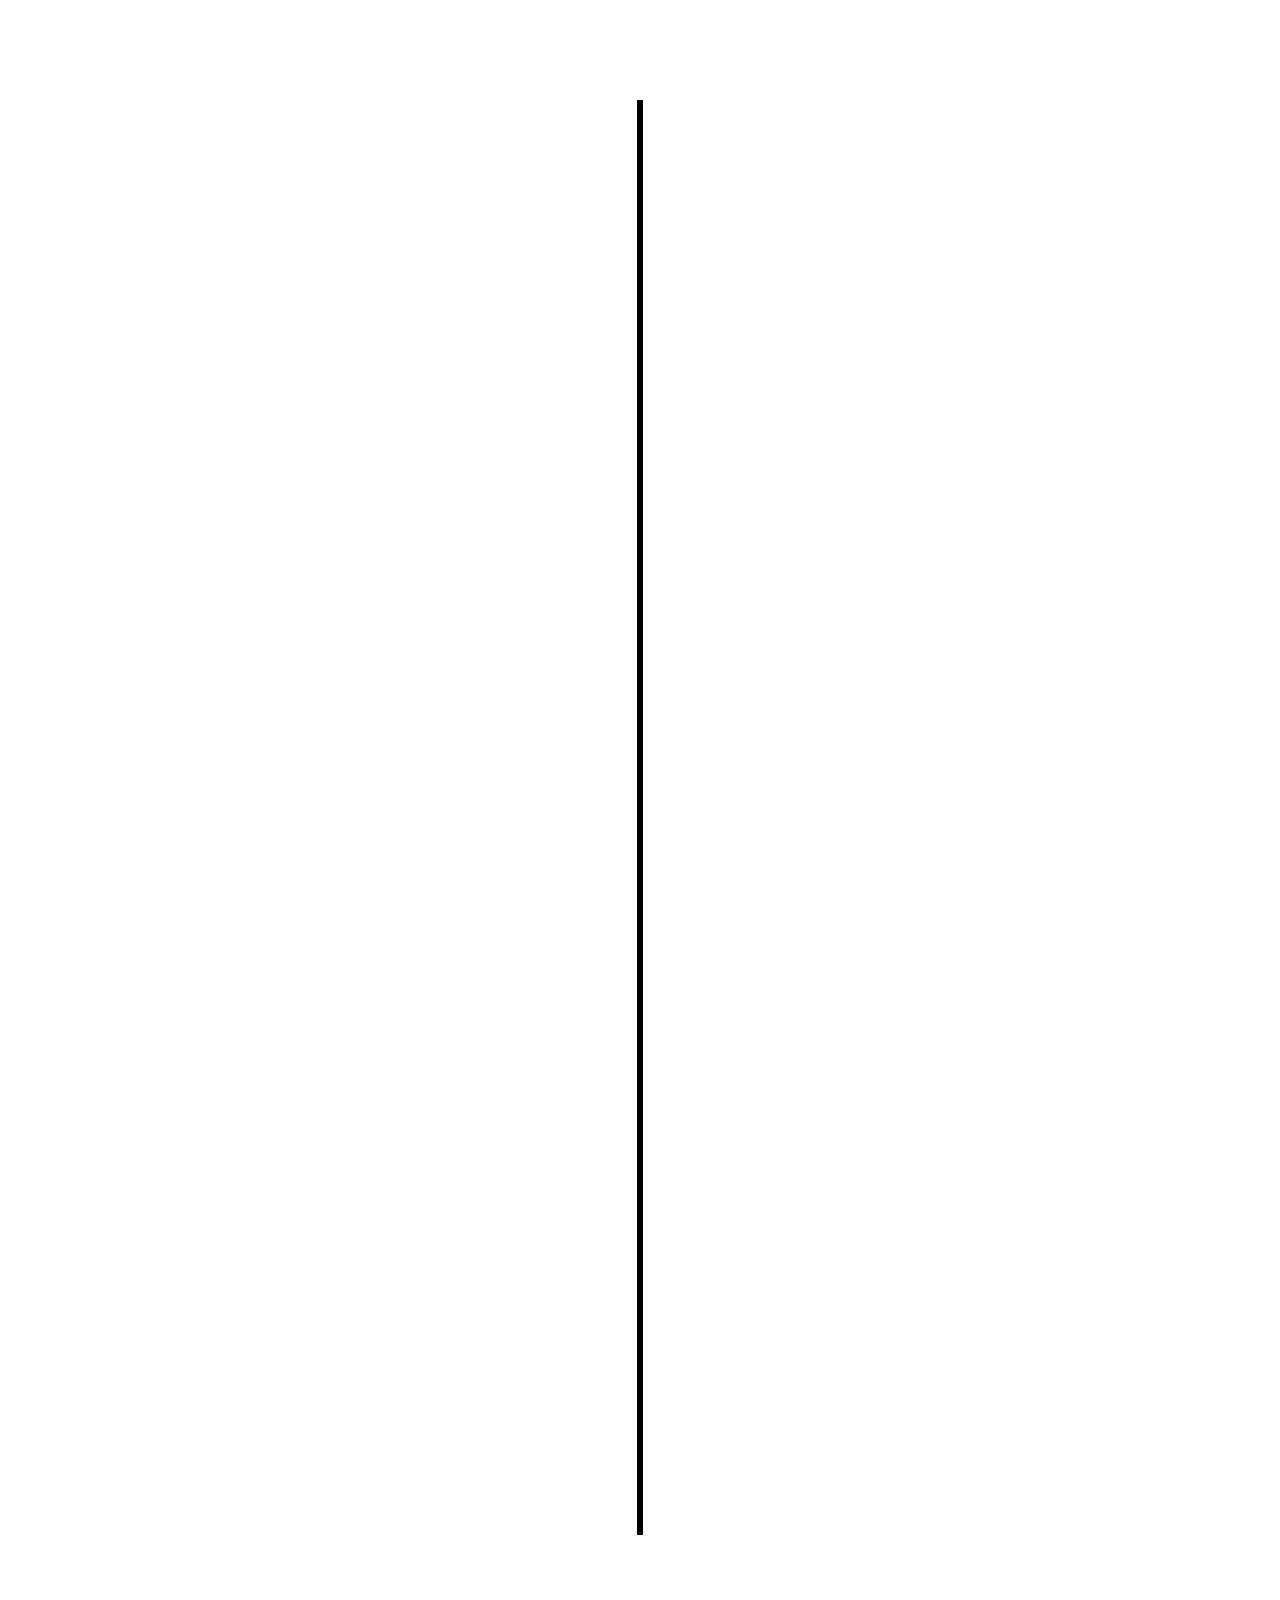
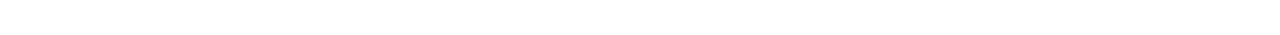
<file: index1.html>
<!DOCTYPE html>
<html lang="en">

<head>
    <meta charset="UTF-8">
    <meta name="viewport" content="width=device-width, initial-scale=1.0">
    <title>Document</title>
    <script src="https://www.w3schools.com/lib/w3.js"></script>
    <link rel="stylesheet" href="test.css">
    <style>
        .slider {
            width: 100%;
            height: 700px;
            overflow: hidden;
        }

        .slider .slide {
            width: 100%;
            height: 700px;
            position: relative;
        }

        .slider .slide img {
            width: 100%;
        }

        .slide .infor {
            background: linear-gradient(rgba(255, 255, 255, 0), #000000);
            color: white;
            padding: 0 40px;
            height: 100%;
            width: 100%;
            position: absolute;
            top: 100%;
            z-index: 10 !important;
            transition: top 0.5s;
            display: flex;
            align-items: center;
            justify-content: center;
            text-align: center;
            margin-bottom: 20px;
            flex-direction: column;
        }


        .layer {
            width: 100%;
            height: 100%;
            background: linear-gradient(rgba(0,0,0,0.6), #ff004f);
            border-radius: 10px;
            position: absolute;
            left: 0;
            bottom: 0;
            overflow: hidden;
            display: flex;
            align-items: center;
            justify-content: center;
            flex-direction: column;
            padding: 0 40px;
            text-align: center;
            font-size: 14px;
        }   


        .slide:hover .infor {
            top: 0
        }

        
        .prev, .next {
            cursor: pointer;
            position: fixed;
            top: 30%;
            width: auto;
            margin-top: -22px;
            padding: 16px;
            color: white;
            font-weight: bold;
            font-size: 18px;
            transition: 0.6s ease;
            border-radius: 0 3px 3px 0;
            user-select: none;
            z-index: 100;
        }

/* Position the "next button" to the right */
        .next {
            right: 0;
            border-radius: 3px 0 0 3px;
        }

/* On hover, add a black background color with a little bit see-through */
        .prev:hover, .next:hover {
            background-color: rgba(0,0,0,0.8);
        }

    </style>
</head>

<body>
    <div class="timeline">
        <div class="timeline-contain left">
            <img src="images/logo_hoc_thuat-removebg-preview.png" alt="">
            <div class="text-box">
                <h2>Vietnamese Public School</h2>
                <small>2010-2014</small>
                <p>I study in public school as a kid</p>
                <span class="leftarrow"></span>
            </div>
        <div class="timeline-contain right">
            <img src="images/logo_hoc_thuat-removebg-preview.png" alt="">
            <div class="text-box">
                <h2>Vietnamese Public School</h2>
                <small>2010-2014</small>
                <p>I study in public school as a kid</p>
                <span class="rightarrow"></span>
            </div>
        <div class="timeline-contain left">
            <img src="images/logo_hoc_thuat-removebg-preview.png" alt="">
            <div class="text-box">
                <h2>Vietnamese Public School</h2>
                <small>2010-2014</small>
                <p>I study in public school as a kid</p>
                <span class="leftarrow"></span>
            </div>
        <div class="timeline-contain right">
            <img src="images/logo_hoc_thuat-removebg-preview.png" alt="">
            <div class="text-box">
                <h2>Vietnamese Public School</h2>
                <small>2010-2014</small>
                <p>I study in public school as a kid</p>
                <span class="rightarrow"></span>
            </div>
        <div class="timeline-contain left">
            <img src="images/logo_hoc_thuat-removebg-preview.png" alt="">
            <div class="text-box">
                <h2>Vietnamese Public School</h2>
                <small>2010-2014</small>
                <p>I study in public school as a kid</p>
                <span class="leftarrow"></span>
            </div>
        </div>
    </div>
</body>
<script>
    const myShow = w3.slideshow(".slide", 0);
</script>
<!-- <script>
    var slideIndex = 1;
    showDivs(slideIndex);

    function plusDivs(n) {
        showDivs(slideIndex += n);
    }

    function showDivs(n) {
        var i;
        var x = document.getElementsByClassName("slide");

        if (n > x.length) { 
            slideIndex = 1 
        }

        if (n < 1) { 
            slideIndex = x.length
        };

        for (i = 0; i < x.length; i++) {
            x[i].style.display = "none";
        }

        x[slideIndex - 1].style.display = "block";
    }
</script> -->

</html>
</file>
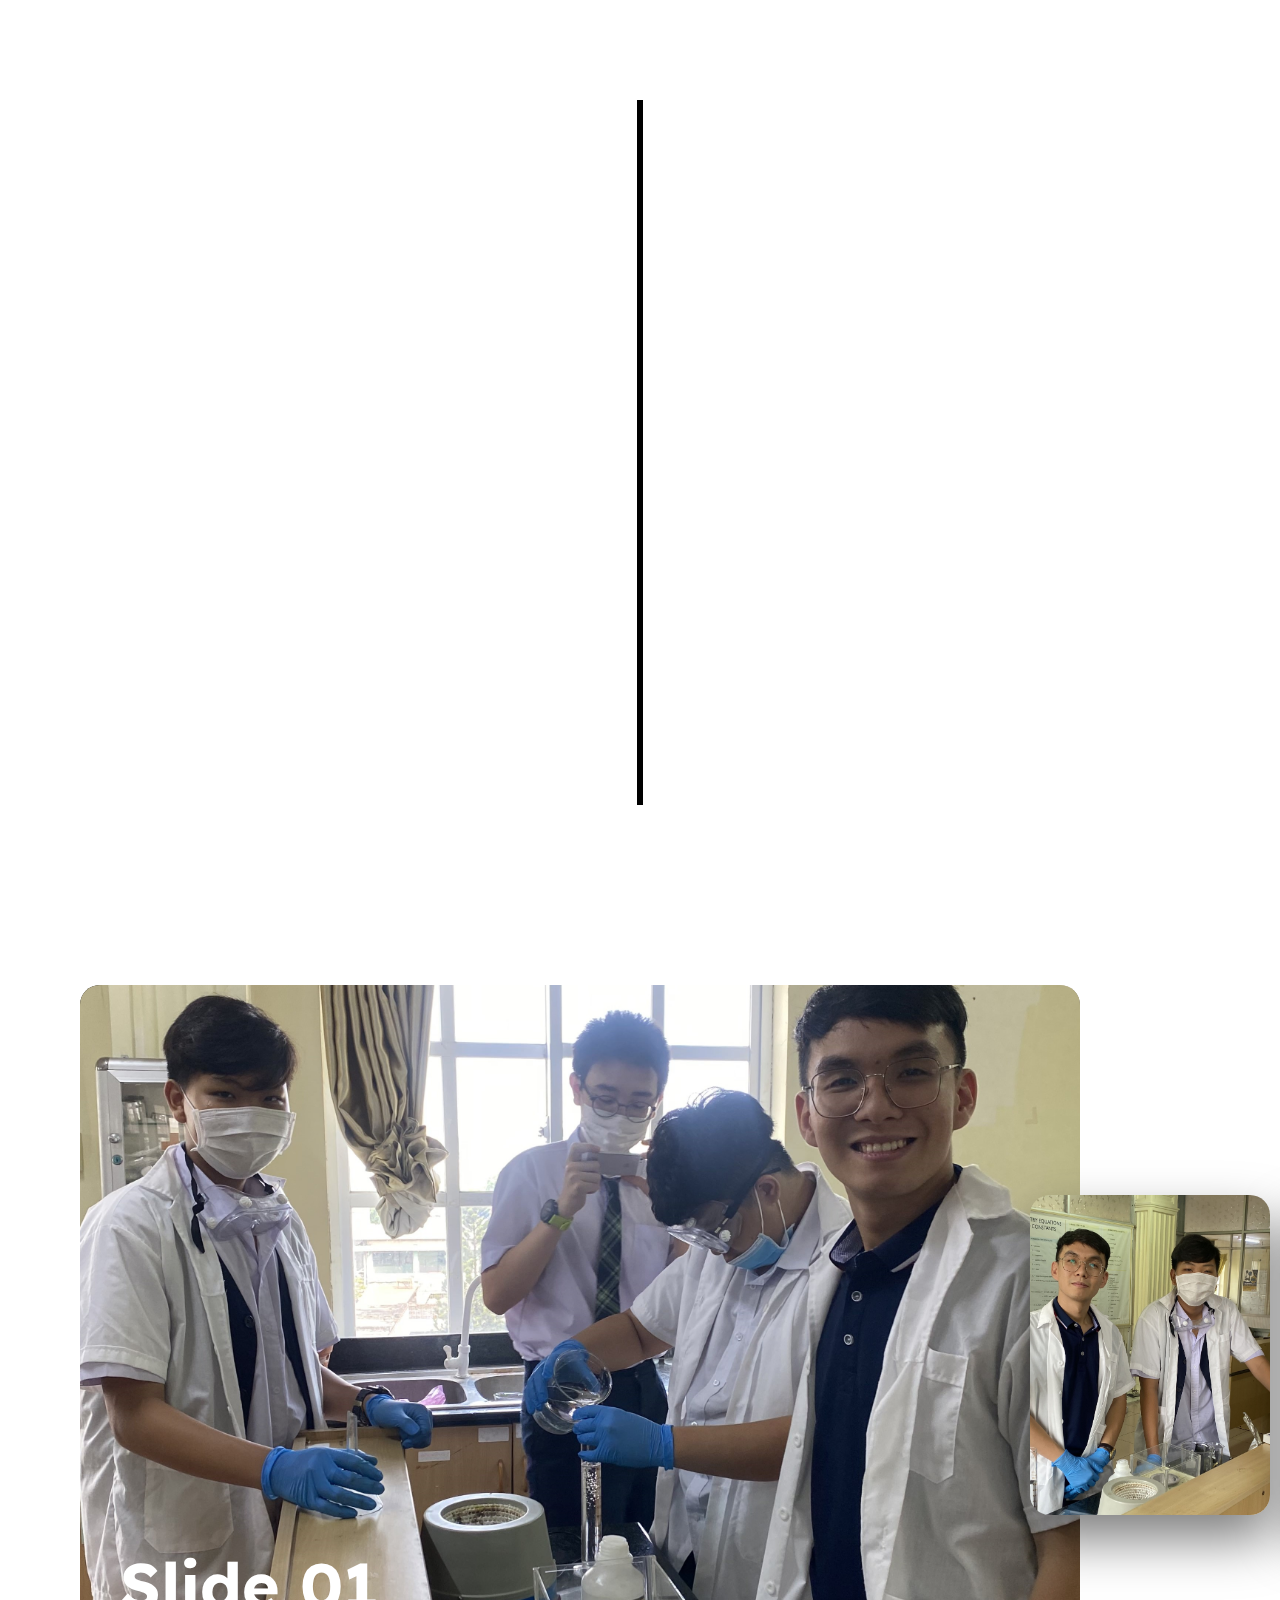
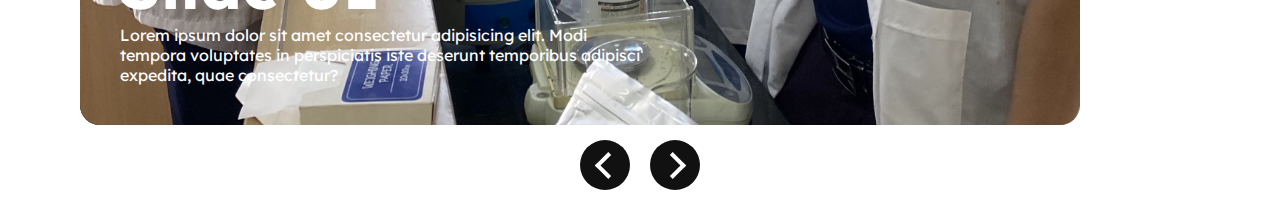
<file: test.html>
<!DOCTYPE html>
<html lang="en">
<head>
    <meta charset="UTF-8">
    <meta name="viewport" content="width=device-width, initial-scale=1.0">
    <title>Document</title>
    <link rel="stylesheet" href="test.css">
</head>
<body>
    <div class="timeline">
        <div class="timeline-contain left">
            <img src="images/logo_hoc_thuat-removebg-preview.png" alt="">
            <div class="text-box">
                <h2>Vietnamese Public School</h2>
                <small>2010-2014</small>
                <p>I study in public school as a kid</p>
                <span class="leftarrow"></span>
            </div>
        </div>
        <div class="timeline-contain right">
            <img src="images/logo_hoc_thuat-removebg-preview.png" alt="">
            <div class="text-box">
                <h2>Vietnamese Public School</h2>
                <small>2010-2014</small>
                <p>I study in public school as a kid</p>
                <span class="rightarrow"></span>
            </div>
        </div>
        <div class="timeline-contain left">
            <img src="images/logo_hoc_thuat-removebg-preview.png" alt="">
            <div class="text-box">
                <h2>Vietnamese Public School</h2>
                <small>2010-2014</small>
                <p>I study in public school as a kid</p>
                <span class="leftarrow"></span>
            </div>
        </div>
        <div class="timeline-contain right">
            <img src="images/logo_hoc_thuat-removebg-preview.png" alt="">
            <div class="text-box">
                <h2>Vietnamese Public School</h2>
                <small>2010-2014</small>
                <p>I study in public school as a kid</p>
                <span class="rightarrow"></span>
            </div>
        </div>
        <div class="timeline-contain left">
            <img src="images/logo_hoc_thuat-removebg-preview.png" alt="">
            <div class="text-box">
                <h2>Vietnamese Public School</h2>
                <small>2010-2014</small>
                <p>I study in public school as a kid</p>
                <span class="leftarrow"></span>
            </div>
        </div>
    </div>
    
    <div class="container">
        <div class="slider">
            <div class="slides" style="--img: url('images/IMG_9450.jpg')">
                <div class="content">
                    <h2>Slide 01</h2>
                    <p>Lorem ipsum dolor sit amet consectetur adipisicing elit. Modi tempora voluptates in perspiciatis iste deserunt temporibus adipisci expedita, quae consectetur?</p>
                </div>
            </div>
            <div class="slides" style="--img: url('images/IMG_9466.jpg')">
                <div class="content">
                    <h2>Slide 01</h2>
                    <p>Lorem ipsum dolor sit amet consectetur adipisicing elit. Modi tempora voluptates in perspiciatis iste deserunt temporibus adipisci expedita, quae consectetur?</p>
                </div>
            </div>
            <div class="slides" style="--img: url('images/IMG_9468.jpg')">
                <div class="content">
                    <h2>Slide 01</h2>
                    <p>Lorem ipsum dolor sit amet consectetur adipisicing elit. Modi tempora voluptates in perspiciatis iste deserunt temporibus adipisci expedita, quae consectetur?</p>
                </div>
            </div>
            <div class="slides" style="--img: url('images/IMG_9567.jpg')">
                <div class="content">
                    <h2>Slide 01</h2>
                    <p>Lorem ipsum dolor sit amet consectetur adipisicing elit. Modi tempora voluptates in perspiciatis iste deserunt temporibus adipisci expedita, quae consectetur?</p>
                </div>
            </div>
            <div class="slides" style="--img: url('images/about us.jpg')">
                <div class="content">
                    <h2>Slide 01</h2>
                    <p>Lorem ipsum dolor sit amet consectetur adipisicing elit. Modi tempora voluptates in perspiciatis iste deserunt temporibus adipisci expedita, quae consectetur?</p>
                </div>
            </div>
            <div class="slides" style="--img: url('images/about us.jpg')">
                <div class="content">
                    <h2>Slide 01</h2>
                    <p>Lorem ipsum dolor sit amet consectetur adipisicing elit. Modi tempora voluptates in perspiciatis iste deserunt temporibus adipisci expedita, quae consectetur?</p>
                </div>
            </div>
        </div>
        <div class="buttons">
            <span class="prev"></span>
            <span class="next"></span>
        </div>
    </div>
</body>
<script>
    let next = document.querySelector('.next');
    let prev = document.querySelector('.prev');
    let slider = document.querySelector('.slider');

    next.addEventListener('click', function(){
        let slides = document.querySelectorAll('.slides');
        slider.appendChild(slides[0]);
    })
    prev.addEventListener('click', function(){
        let slides = document.querySelectorAll('.slides');
        slider.prepend(slides[slides.length-1]);
    })
</script>
</html>
</file>
<file: test.css>
@import url('https://fonts.googleapis.com/css2?family=Lexend+Deca:wght@100..900&display=swap');

* {
    margin: 0;
    padding: 0;
    font-family: "Lexend Deca", sans-serif;
    box-sizing: border-box;
}

.container
{
    position: absolute;
    width: 100vw;
    height: 100vh;
    overflow: hidden;
    display: flex;
    justify-content: center;
    align-items: center;
}

/* .slider{
    position: absolute;
    inset: 80px 200px 80px 80px;
    background: #ccc;
    border-radius: 20px;
}

.slider .slides {
    position: absolute;
    top: 50%;
    transform: translateY(-50%);
    width: 240px;
    height: 320px;
    background: var(--img);
    background-size: cover;
    background-position: center;
    transition: 0.5s;
    border-radius: 20px;
    box-shadow: 0 25px 50px rgba(0,0,0,0.5);
}

.slider .slides:nth-child(1),
.slider .slides:nth-child(2){
    position: absolute;
    top: 0px;
    left: 0px;
    width: 100%;
    height: 100%;
    transform: translateY(0);
    box-shadow: 0 25px 50px rgba(0,0,0,0);
    background-size: cover;
}
.slider .slides:nth-child(3){
    left: calc(50% + 450px);
    background-size: cover;
}
.slider .slides:nth-child(4){
    left: calc(50% + 710px);
    background-size: cover;
}
.slider .slides:nth-child(5){
    left: calc(50% + 970px);
    background-size: cover;
}
.slider .slides:nth-child(6){
    left: calc(50% + 1230px);
    background-size: cover;
    opacity: 0;
} */

.slider{
    position: absolute;
    inset: 80px 200px 80px 80px;
    background: #ccc;
    border-radius: 20px;
}

.slider .slides {
    position: absolute;
    top: 50%;
    transform: translateY(-50%);
    width: 240px;
    height: 320px;
    background: var(--img);
    background-size: cover;
    background-position: center;
    transition: 0.5s;
    border-radius: 20px;
    box-shadow: 0 25px 50px rgba(0,0,0,0.5);
    display: flex;
    justify-content: flex-start;
    align-items: flex-end;
}

.slider .slides:nth-child(1),
.slider .slides:nth-child(2) {
    position: absolute;
    top: 0px;
    left: 0px;
    width: 100%;
    height: 100%;
    transform: translateY(0);
    box-shadow: 0 25px 50px rgba(0,0,0,0);
    background-size: cover;
}

.slider .slides:nth-child(3){
    left: calc(50% + 450px);
    background-size: cover;
}
.slider .slides:nth-child(4){
    left: calc(50% + 710px);
    background-size: cover;
}
.slider .slides:nth-child(5){
    left: calc(50% + 970px);
    background-size: cover;
}
.slider .slides:nth-child(6){
    left: calc(50% + 1230px);
    background-size: cover;
    opacity: 0;
}
/* Hover effect to hide other slides */
.slider:hover .slides:not(:nth-child(1)):not(:nth-child(2)) {
    opacity: 0;
    visibility: hidden;
}

/* Reset hover state for main picture */
.slider .slides:nth-child(1):hover,
.slider .slides:nth-child(2):hover {
    opacity: 1;
    visibility: visible;
}

.buttons {
    position: absolute;
    bottom: 15px;
    display: flex;
    gap: 20px;
}

.buttons span {
    position: relative;
    width: 50px;
    height: 50px;
    background: #111;
    cursor: pointer;
    display: flex;
    justify-content: center;
    align-items: center;
    border-radius: 50%;
}

.buttons span::before{
    content: '';
    position: absolute;
    width: 15px;
    height: 15px;
    border-top: 4px solid #fff;
    border-left: 4px solid #fff;
    transform: rotate(315deg) translate(2px,2px);
}

.buttons span:nth-child(2)::before{
    transform: rotate(135deg) translate(2px,2px);
}
.buttons span:active {
    opacity: 0.5;
}
.content {
    position: relative;
    padding: 40px;
    max-width: 600px;
    transition: 0.25s;
    transition-delay: 0s;
    transform: translateY(40px);
    z-index: 1000;
    opacity: 0;
}
.content h2 {
    font-size: 4em;
    color: #fff;
}

.content p {
    color: #fff;

}

.slider .slides:nth-child(1) .content,
.slider .slides:nth-child(2) .content{
    opacity: 1;
    transform: translateY(0px);
    transition-delay: 0.5s;
}

/* timeline */

.timeline {

    position: relative;
    max-width: 1200px;
    margin: 100px auto;
}

.timeline-contain{
    padding: 10px 50px;
    position: relative;
    width: 50%;
    animation: movedown 1s linear forwards;
    opacity: 0;
}

@keyframes movedown {
    0%{
        opacity: 1;
        transform: translateY(-30px);
    }
    100%{
        opacity: 1;
        transform: translateY(0px);
    }
}

.text-box{
    padding: 20px 30px;
    background: #fff;
    position: relative;
    border-radius: 6px;
    font-size: 15px;

}

.left {
    left: 0;

}

.right {
    left: 50%;
}

.timeline-contain img{
    position: absolute;
    width: 40px;
    border-radius: 50%;
    right: -20px;
    top: 32px;
    z-index: 10;
}

.right img{
    left: -20px;
}

.timeline::after{
    content: '';
    position: absolute;
    width: 6px;
    height: 100%;
    background: #000000;
    top: 0;
    left: 50%;
    margin-left: -3px;
    z-index: -1;
    animation: moveline 6s linear forwards;
}
@keyframes moveline {
    0%{
        height: 0%;
    }
    100%{
        height: 100%;
    }
}

.text-box h2{
    font-weight: 600;
}

.text-box small {
    display: inline-block;
    margin-bottom: 15px;
}

.leftarrow{
    height:0;
    width: 0;
    position: absolute;
    top: 28px;
    z-index: 1;
    border-top: 15px solid transparent;
    border-bottom: 15px solid transparent;
    border-left: 15px solid #fff;
    right: -15px;
}
.rightarrow{
    height:0;
    width: 0;
    position: absolute;
    top: 28px;
    z-index: 1;
    border-top: 15px solid transparent;
    border-bottom: 15px solid transparent;
    border-right: 15px solid #fff;
    left: -15px;
}

.timeline-contain:nth-child(1){
    animation-delay: 0s;
}
.timeline-contain:nth-child(2){
    animation-delay: 1s;
}
.timeline-contain:nth-child(3){
    animation-delay: 2s;
}
.timeline-contain:nth-child(4){
    animation-delay: 3s;
}
.timeline-contain:nth-child(5){
    animation-delay: 4s;
}
.timeline-contain:nth-child(6){
    animation-delay: 5s;
}
/* responsive */

@media (max-width: 900px){
    .slider{
        position: absolute;
        inset: 40px 40px 200px 40px;
    }
    .slider .slides{
        width: 100px;
        height: 100px;
        top:initial;
        bottom: -170px;
        box-shadow: 0 10px 20px rgba(0,0,0,0.5);
    }
    .slider .slides:nth-child(1),
    .slider .slides:nth-child(2){
        top: initial;
        bottom: 0px;
    }
    .slider .slides:nth-child(3){
        left: 0;
    }
    .slider .slides:nth-child(4){
        left: 120px;
    }
    .slider .slides:nth-child(5){
        left: 240px;
    }
    .slider .slides:nth-child(6){
        left: 360px;
    }
}

@media screen and (max-width:600px){
    .timeline {
        margin: 50px auto;
    }
    .timeline::after{
        left:31px;
    }
    .timeline-contain{
        width: 100%;
        padding-left: 80px;
        padding-right: 25px;
    }
    .text-box{
        font-size: 13px;
    }
    .text-box small{
        margin-bottom: 10px;
    }
    .right{
        left: 0;
    }
    .left img, .right img {
        left: 10px;
    }
    .leftarrow, .rightarrow {
        border-right: 15px solid #fff;
        border-left: 0;
        left: -15px;
    }
}
</file>
